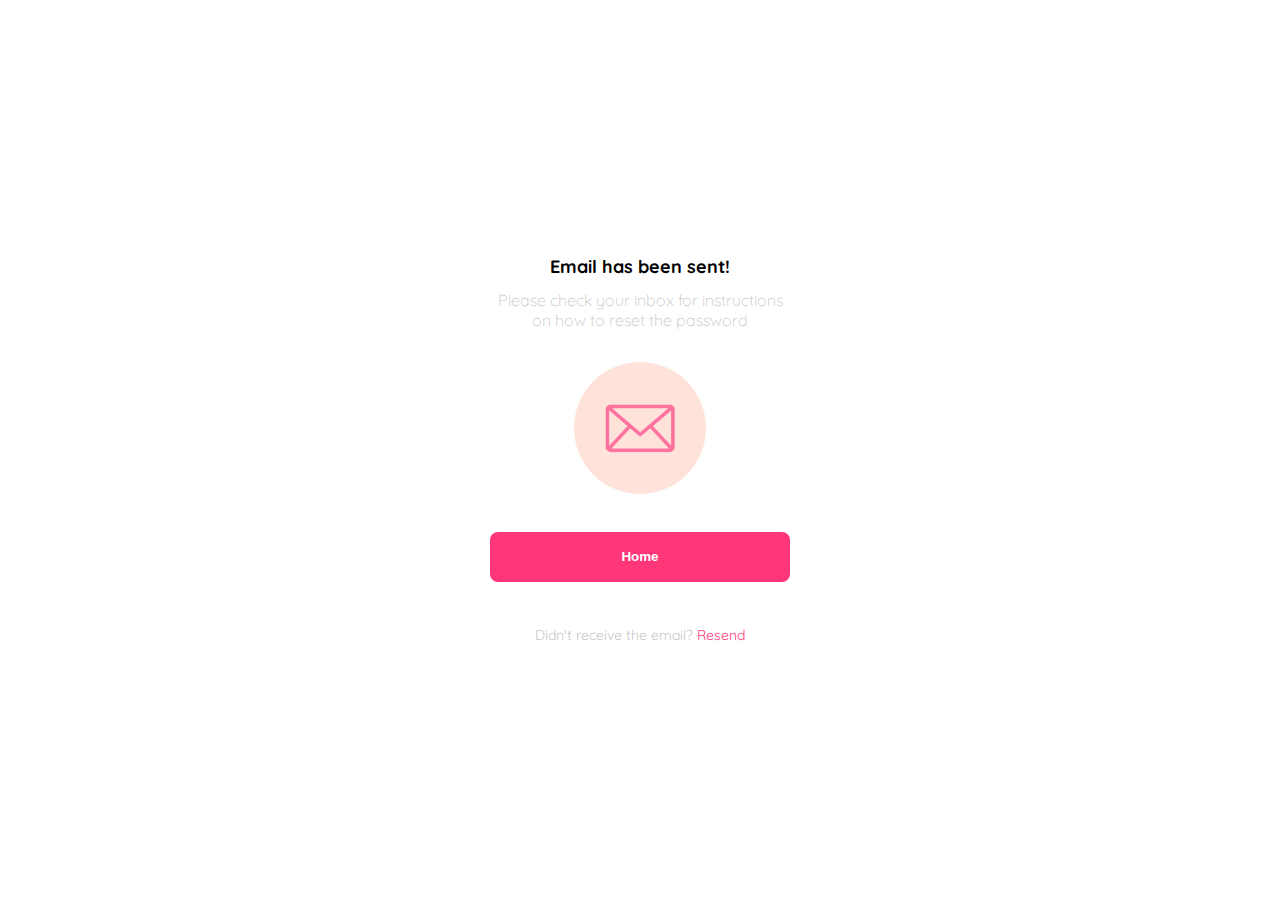
<file: email.html>
<!DOCTYPE html>
<html lang="en">
<head>
    <meta charset="UTF-8">
    <meta http-equiv="X-UA-Compatible" content="IE=edge">
    <meta name="viewport" content="width=device-width, initial-scale=1.0">
    <link rel="icon" href="./logos/logo_iHealth.PNG">
    <link rel="preconnect" href="https://fonts.googleapis.com">
    <link rel="preconnect" href="https://fonts.gstatic.com" crossorigin>
    <link href="https://fonts.googleapis.com/css2?family=Quicksand:wght@300;500;700&display=swap" rel="stylesheet">
    <title>iHealth: Healthcare for everyone</title>
    <style>
        :root{
            --white: #FFFFFF;
            --black: #000000;
            --very-light-pink: #c7c7c7;
            --text-input-field: #ffe3da;
            --hospital-pink:#FF3678;
            --sm: 14px;
            --md: 16px;
            --lg: 18px;
        }
        body{
            margin: 0;
            font-family: "Quicksand";
            sans-serif;
        }
        .login{
            width: 100%;
            height: 100vh;
            display: grid;
            place-items: center;
        }
        .form-container{
            display: grid;
            grid-template-rows: auto 1fr auto;
            width: 300px;
            justify-items: center;
        }
        .logo{
            width: 150px;
            margin-bottom: 30px;
            justify-self: center;
            display: none;
        }
        .title{
            font-size: var(--lg);
            margin-bottom: 12px;
            text-align: center;
        }
        .subtitle{
            color: var(--very-light-pink);
            font-size: var(--md);
            font-weight: 300;
            margin-top: 0;
            margin-bottom: 32px;
            text-align: center;
        }
        .email-image{
            width: 132px;
            height: 132px;
            border-radius: 50%;
            background-color: var(--text-input-field);
            display: flex;
            justify-content: center;
            align-items: center;
            margin-bottom: 24px;
        }
        .email-image img{
            width: 80px;
        }
        .resend{
            font-size: var(--sm);
        }
        .resend span{
            font-size: var(--sm);
            color: var(--very-light-pink)
        }
        .resend a{
            font-size: var(--sm);
            color: var(--hospital-pink);
            text-decoration: none;
        }
        .primary-button{
            background-color: var(--hospital-pink);
            border-radius: 8px;
            border: none;
            color: var(--white);
            width: 100%;
            cursor: pointer;
            font-size: var(md);
            font-weight: bold;
            height: 50px;
        }
        .login-button{
            margin-top: 14px;
            margin-bottom: 30px;
        }
        @media (max-width: 414px){
            .logo{
                display: none;
            }
        }   
    </style>
</head>
<body>
    <div class="login">
        <div class="form-container">
            <img src="./logos/logo_iHealth.PNG" alt="logo" class="logo">

            <h1 class="title">Email has been sent!</h1>
            <p class="subtitle">Please check your inbox for instructions on how to reset the password</p>
            
            <div class="email-image">
                <img src="./icons/email.png" alt="email flatart_icons">
            </div>

            <button onclick="location.href='C:/Users/david/OneDrive/Escritorio/Platzi/iHealth/Desarrollo%20Web/FInal%20Version/index.html'" class="primary-button login-button">Home</button>

            <p class="resend">
                <span>Didn't receive the email?</span>
                <a href="./">Resend</a>
            </p>
        </div>
    </div>
</body>
</html>
</file>
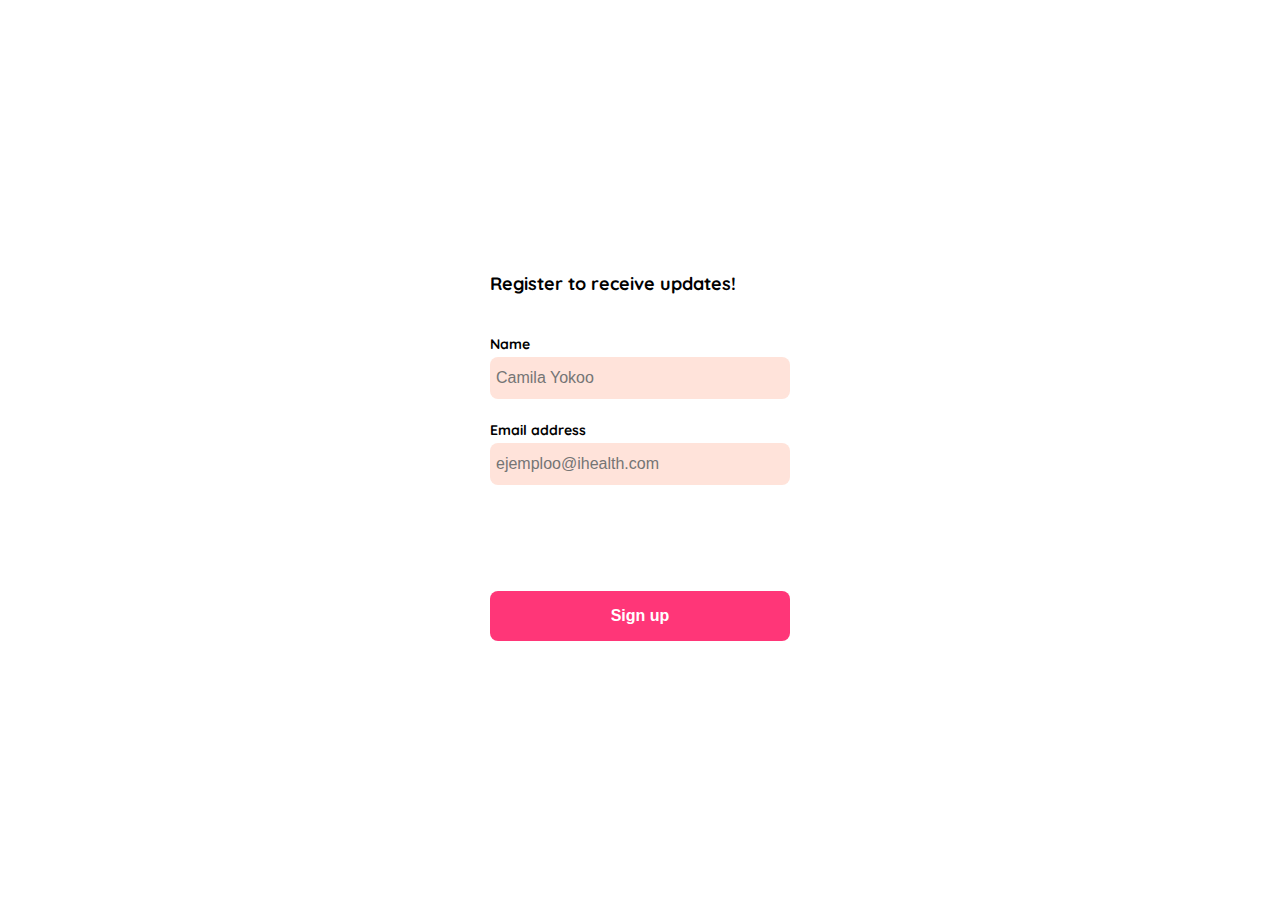
<file: register.html>
<!DOCTYPE html>
<html lang="en">
<head>
    <meta charset="UTF-8">
    <meta http-equiv="X-UA-Compatible" content="IE=edge">
    <meta name="viewport" content="width=device-width, initial-scale=1.0">
    <link rel="icon" href="./logos/logo_iHealth.PNG">
    <link rel="preconnect" href="https://fonts.googleapis.com">
    <link rel="preconnect" href="https://fonts.gstatic.com" crossorigin>
    <link href="https://fonts.googleapis.com/css2?family=Quicksand:wght@300;500;700&display=swap" rel="stylesheet">
    <title>iHealth: Healthcare for everyone</title>
    <style>
        :root{
            --white: #FFFFFF;
            --black: #000000;
            --very-light-pink: #c7c7c7;
            --text-input-field: #ffe3da ;
            --hospital-pink:#FF3678;
            --sm: 14px;
            --md: 16px;
            --lg: 18px;
        }
        body{
            margin: 0;
            font-family: "Quicksand";
            sans-serif;
        }
        .my-account{
            width: 100%;
            height: 100vh;
            display: grid;
            place-items: center;
        }
        .form-container{
            display: grid;
            grid-template-rows: auto 1fr auto;
            width: 300px;
        }
        h1{
            font-size: var(--lg);
            margin-bottom: 40px;
            text-align: start;
        }
        .form{
            display: flex;
            flex-direction: column;            
        }
        .form a{
            font-size: var(--sm);
            color: var(--hospital-pink);
            text-decoration: none;
            text-align: center;
            margin-bottom: 52px;
        }
        .label{
            font-size: var(--sm);
            font-weight: bold;
            margin-bottom: 4px;
        }
        .label-password{
            color: var(--white);
        }
        .input{
            background-color: var(--text-input-field);
            border: none;
            border-radius: 8px;
            height: 30px;
            font-size: var(--md);
            padding: 6px;
            margin-bottom: 22px;
        }
        .input-email{
            margin-bottom: 22px;
        }
        .input-password{
            color: var(--white);
            background-color: var(--white);
        }
        .primary-button{
            background-color: var(--hospital-pink);
            border-radius: 8px;
            border: none;
            color: var(--white);
            width: 100%;
            cursor: pointer;
            font-size: var(--md);
            font-weight: bold;
            height: 50px;
        }
        .login-button{
            margin-top: 14px;
            margin-bottom: 30px;
        }
        @media (max-width: 414px){
            .my-account{
                height: 100%;
                margin-top: 5%;
            }
            .primary-button{
                position: absolute;
                bottom: 0.9%;
                width: 300px;
            }
        }
    </style>
</head>
<body>
    <div class="my-account">
        <div class="form-container">
            <h1 class="tittle">Register to receive updates!</h1>

            <form action="/" class="form">
                <label for="name" class="label">Name</label>
                <input type="text" id="name" placeholder="Camila Yokoo" class="input input-name">
                <label for="email" class="label">Email address</label>
                <input type="text" id="email" placeholder="ejemploo@ihealth.com" class="input input-email">
                <label for="password" class="label-password">Password</label>
                <input type="password" id="password" class="input input-password">
            </form>

            <button onclick="location.href='C:/Users/david/OneDrive/Escritorio/Platzi/iHealth/Desarrollo%20Web/FInal%20Version/email.html'" class="primary-button signup-button">Sign up</button>

    </div>
</body>
</html>
</file>
